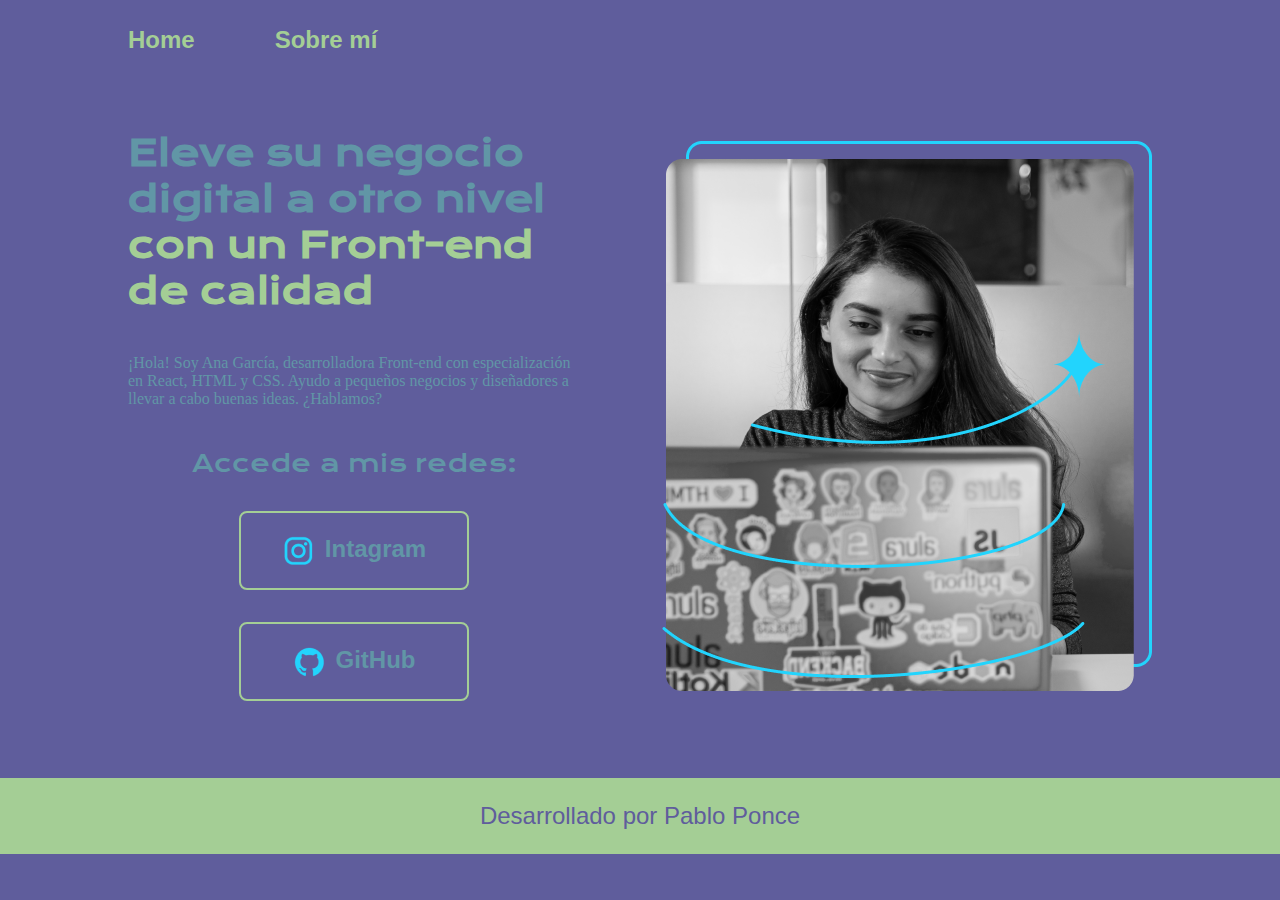
<file: index.html>
<!DOCTYPE html>
<html lang="es-ar">
<head>
    <meta charset="UTF-8">
    <meta name="viewport" content="width=device-width, initial-scale=1.0">
    <title>portafolio</title>
    <link rel="stylesheet" href="./styles/style.css">
</head>
<body>
    <header class="header">
        <nav class="header__menu">
            <a class="header__menu__link" href="index.html">Home</a>
            <a class="header__menu__link" href="about.html">Sobre mí</a>
        </nav>
    </header>
    <main class="presentacion">
        <section class="presentacion__contenido">
            <h1 class="presentacion__contenido__titulo">
                Eleve su negocio digital a otro nivel <strong class="titulo-destaque">con un Front-end de calidad</strong>
            </h1>
            <p class="presentacion__contenido__texto">
                ¡Hola! Soy Ana García, desarrolladora Front-end con especialización en React, HTML y CSS. Ayudo a pequeños negocios y diseñadores a llevar a cabo buenas ideas. ¿Hablamos?
            </p>
            <div class="presentacion__enlaces">
                <h2 class="presentacion__enlaces__subitulo">Accede a mis redes:</h2>
                <a class="presentacion__contenido__link" href="https://www.instagram.com">
                    <img src="./assets/instagram.png" alt="icono de instagram">
                    Intagram</a>
                <a class="presentacion__contenido__link" href="https://www.github.com">    
                    <img src="./assets/github.png" alt="icono de github">
                    GitHub</a>
            </div>
        </section>
        <img class="presentacion__imagen" src="./assets/Imagem.png" alt="Imagen de Ana García trabajando.">
    </main>
    <footer class="footer">
        <p>Desarrollado por Pablo Ponce</p>
    </footer>

</body>
</html>
</file>
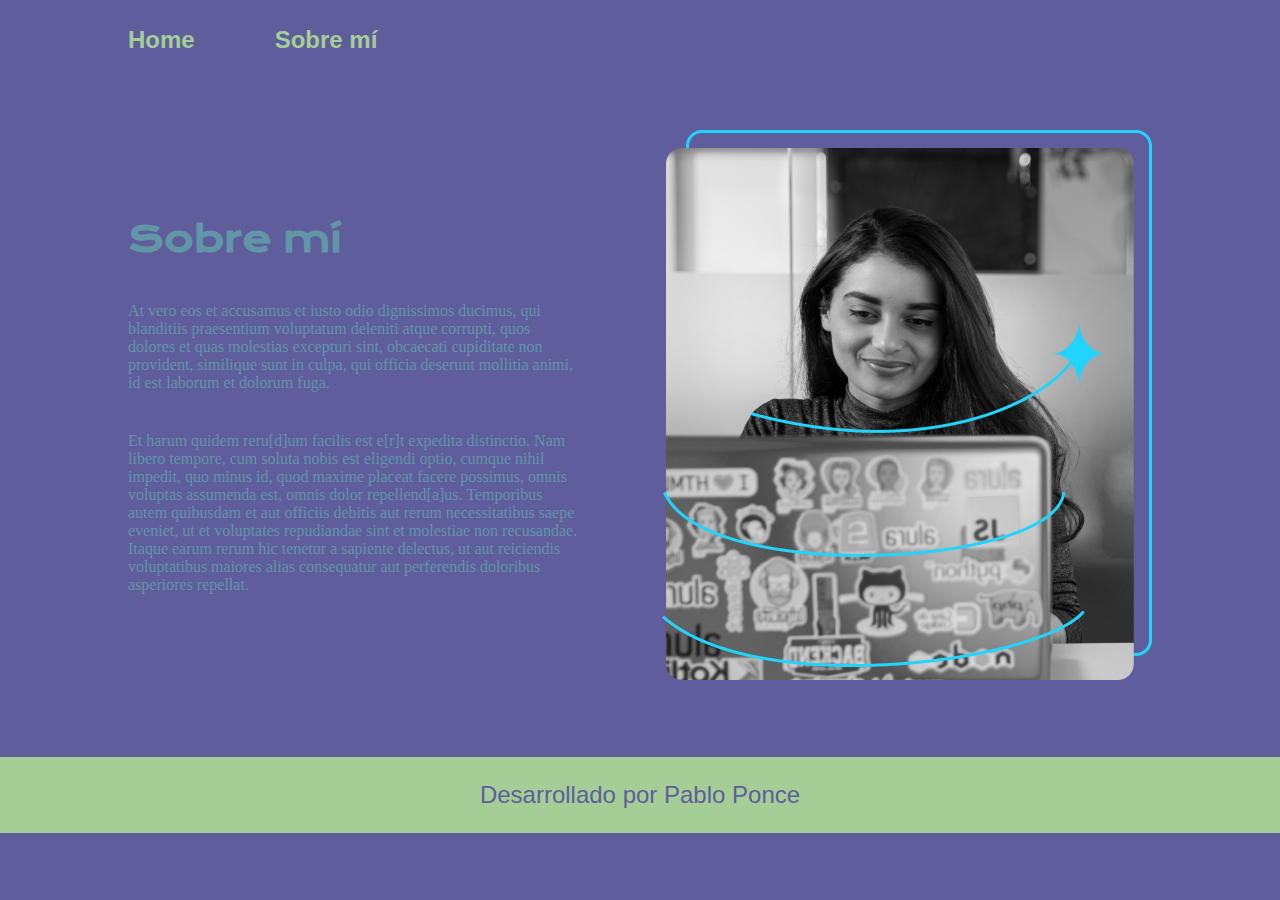
<file: about.html>
<!DOCTYPE html>
<html lang="es-ar">
<head>
    <meta charset="UTF-8">
    <meta name="viewport" content="width=device-width, initial-scale=1.0">
    <title>sobre mí</title>
    <link rel="stylesheet" href="./styles/style.css">
</head>
<body>
    <header class="header">
        <nav class="header__menu">
            <a class="header__menu__link" href="index.html">Home</a>
            <a class="header__menu__link" href="about.html">Sobre mí</a>
        </nav>
    </header>
    <main class="presentacion">
        <section class="presentacion__contenido">
            <h1 class="presentacion__contenido__titulo">Sobre mí</h1>
            <p class="presentacion__contenido__texto">At vero eos et accusamus et iusto odio dignissimos ducimus, qui blanditiis praesentium voluptatum deleniti atque corrupti, quos dolores et quas molestias excepturi sint, obcaecati cupiditate non provident, similique sunt in culpa, qui officia deserunt mollitia animi, id est laborum et dolorum fuga.</p>
            <p class="presentacion__contenido__texto">Et harum quidem reru[d]um facilis est e[r]t expedita distinctio. Nam libero tempore, cum soluta nobis est eligendi optio, cumque nihil impedit, quo minus id, quod maxime placeat facere possimus, omnis voluptas assumenda est, omnis dolor repellend[a]us. Temporibus autem quibusdam et aut officiis debitis aut rerum necessitatibus saepe eveniet, ut et voluptates repudiandae sint et molestiae non recusandae. Itaque earum rerum hic tenetur a sapiente delectus, ut aut reiciendis voluptatibus maiores alias consequatur aut perferendis doloribus asperiores repellat.</p>
        </section>
        <img class="presentacion__imagen" src="./assets/Imagem.png" alt="Imagen de Ana García trabajando.">
    </main>
    <footer class="footer">
        <p>Desarrollado por Pablo Ponce</p>
    </footer>
</body>
</html>
</file>
<file: styles/style.css>
@import url('https://fonts.googleapis.com/css2?family=Krona+One&family=Montserrat:ital,wght@0,100..900;1,100..900&display=swap');@import url('https://fonts.googleapis.com/css2?family=Krona+One&display=swap');

:root {
    --color-primario: #5F5D9C;
    --color-secundario: #6196A6;
    --color-terciario: #A4CE95;
    --color-hover: #272727;

    --fuente-monserrat: "Monserrat", sans-serif;
    --fuente-krona: "Krona One", sans-serif;
}

* {
    padding: 0%;
    margin: 0%;
}

body {
    box-sizing: border-box;
    background-color: var(--color-primario);
    color: var(--color-secundario);
}

.header {
    padding: 2% 0% 0% 10%;
}

.header__menu {
    display: flex;
    gap: 80px;
}

.header__menu__link {
    font-family: var(--fuente-monserrat);
    font-size: 1.5rem;
    font-weight: 600;
    color: var(--color-terciario);
    text-decoration: none;
}

.presentacion {
    padding: 6% 10%;
    display: flex;
    align-items: center;
    justify-content: space-between;
    gap: 82px;
}

.presentacion__contenido {
    width: 50%;
    display: flex;
    flex-direction: column;
    gap: 40px;
}

.presentacion__contenido__titulo {
    font-size: 2.25rem;
    font-family: var(--fuente-krona);
}

.titulo-destaque {
    color: var(--color-terciario);
}

.presentacion__contenido__txto {
    font-family: var(--fuente-monserrat);
    font-size: 1.5rem;
}

.presentacion__enlaces {
    display: flex;
    justify-content: space-between;
    flex-direction: column;
    align-items: center;
    gap: 32px;
}

.presentacion__imagen{
    width: 50%;
}

.presentacion__enlaces__subitulo {
    font-family: var(--fuente-krona);
    font-size: 1.5rem;
    font-weight: 400;
}

.presentacion__contenido__link {
    width: 50%;
    text-align: center;
    border-radius: 8px;
    font-size: 1.5rem;
    font-weight: 600;
    padding: 21.5px 0;
    text-decoration: none;
    color: var(--color-secundario);
    font-family: var(--fuente-monserrat);
    border: 2px solid var(--color-terciario);
    display: flex;
    justify-content: center;
    gap: 10px
}

.presentacion__contenido__link:hover {
    background-color: var(--color-hover);
}

.footer {
    background-color: var(--color-terciario);
    padding: 1.5rem;
    color: var(--color-primario);
    text-align: center;
    font-family: var(--fuente-monserrat);
    font-size: 1.5rem;
    font-weight: 400;
}


@media (max-width: 1200px) {
    .header{
        padding: 10%;
    }

    .header__menu{
        justify-content: center;
    }

    .presentacion{
        flex-direction: column-reverse;
        padding: 5%;
    }

    .presentacion__contenido{
        width: auto;
    }
}
</file>
